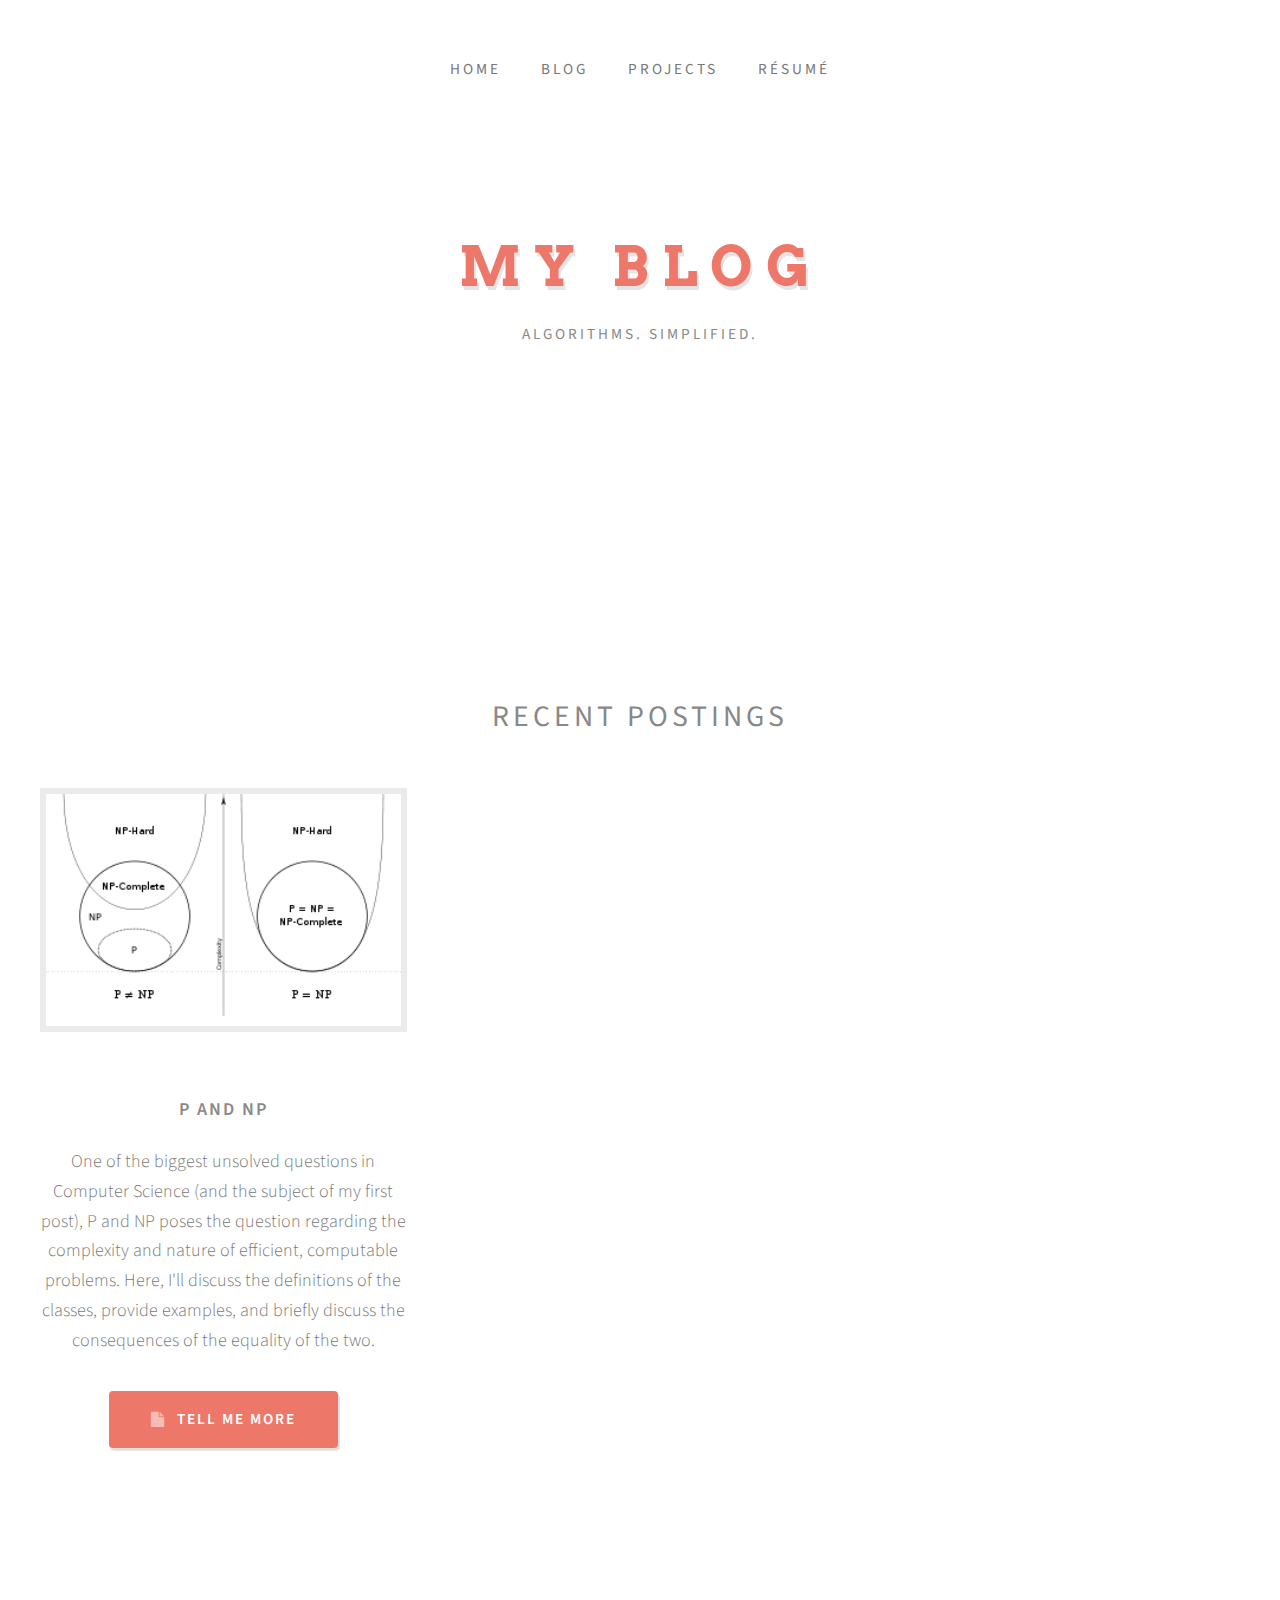
<file: blog.html>
<!DOCTYPE HTML>
<!--
	Strongly Typed by HTML5 UP
	html5up.net | @ajlkn
	Free for personal and commercial use under the CCA 3.0 license (html5up.net/license)
-->
<html>
	<head>
		<title>Blog</title>
		<meta charset="utf-8" />
		<meta name="viewport" content="width=device-width, initial-scale=1" />
		<!--[if lte IE 8]><script src="assets/js/ie/html5shiv.js"></script><![endif]-->
		<link rel="stylesheet" href="assets/css/main.css" />
		<!--[if lte IE 8]><link rel="stylesheet" href="assets/css/ie8.css" /><![endif]-->
	</head>
	<body class="no-sidebar">
		<div id="page-wrapper">

			<!-- Header -->
				<div id="header-wrapper">
					<div id="header" class="container">

						<!-- Logo -->
							<h1 id="logo"><a href="blog.html">My Blog</a></h1>
							<p>Algorithms. Simplified.</p>

						<!-- Nav -->
            <nav id="nav">
              <ul>
                <li><a href="index.html"><span>Home</span></a></li>
                <li>
                  <a href="blog.html"><span>Blog</span></a>
									<ul>
										<li><a href="Complexity/complexity.html">Complexity</a></li>
									</ul>
                </li>
                <li><a href="projects.html"><span>Projects</span></a></li>
                <li><a href="resume.html"><span>Résumé</span></a></li>
              </ul>
            </nav>

					</div>
				</div>

			<!-- Main -->
				<div id="main-wrapper">
					<div id="main" class="container">
						<div id="content">

							<!-- Post -->
								<article class="box post">
									<header>
										<div id="features-wrapper">
											<section id="features" class="container">
												<header>
													<h2> Recent Postings </h2>
												</header>
												<div class="row">
													<div class="4u 12u(mobile)">
															<section>
																<a href="#" class="image featured"><img src="images/P=NP.png"/></a>
																<header>
																	<h3> P and NP </h3>
																</header>
																<p> One of the biggest unsolved questions in Computer Science (and the subject of my first post), P and NP poses the question regarding the complexity and nature of efficient, computable problems. Here, I'll discuss the definitions of the classes, provide examples, and briefly discuss the consequences of the equality of the two. </p>
																<ul class="actions">
																	<li><a href="Complexity/PNP.html" class="button icon fa-file">Tell Me More</a></li>
																</ul>
															</section>
													</div>
											</section>
										</div>
									</header>
				</div>
      </div>
		</div>

		<!-- Scripts -->
			<script src="assets/js/jquery.min.js"></script>
			<script src="assets/js/jquery.dropotron.min.js"></script>
			<script src="assets/js/skel.min.js"></script>
			<script src="assets/js/skel-viewport.min.js"></script>
			<script src="assets/js/util.js"></script>
			<!--[if lte IE 8]><script src="assets/js/ie/respond.min.js"></script><![endif]-->
			<script src="assets/js/main.js"></script>

	</body>
</html>
</file>
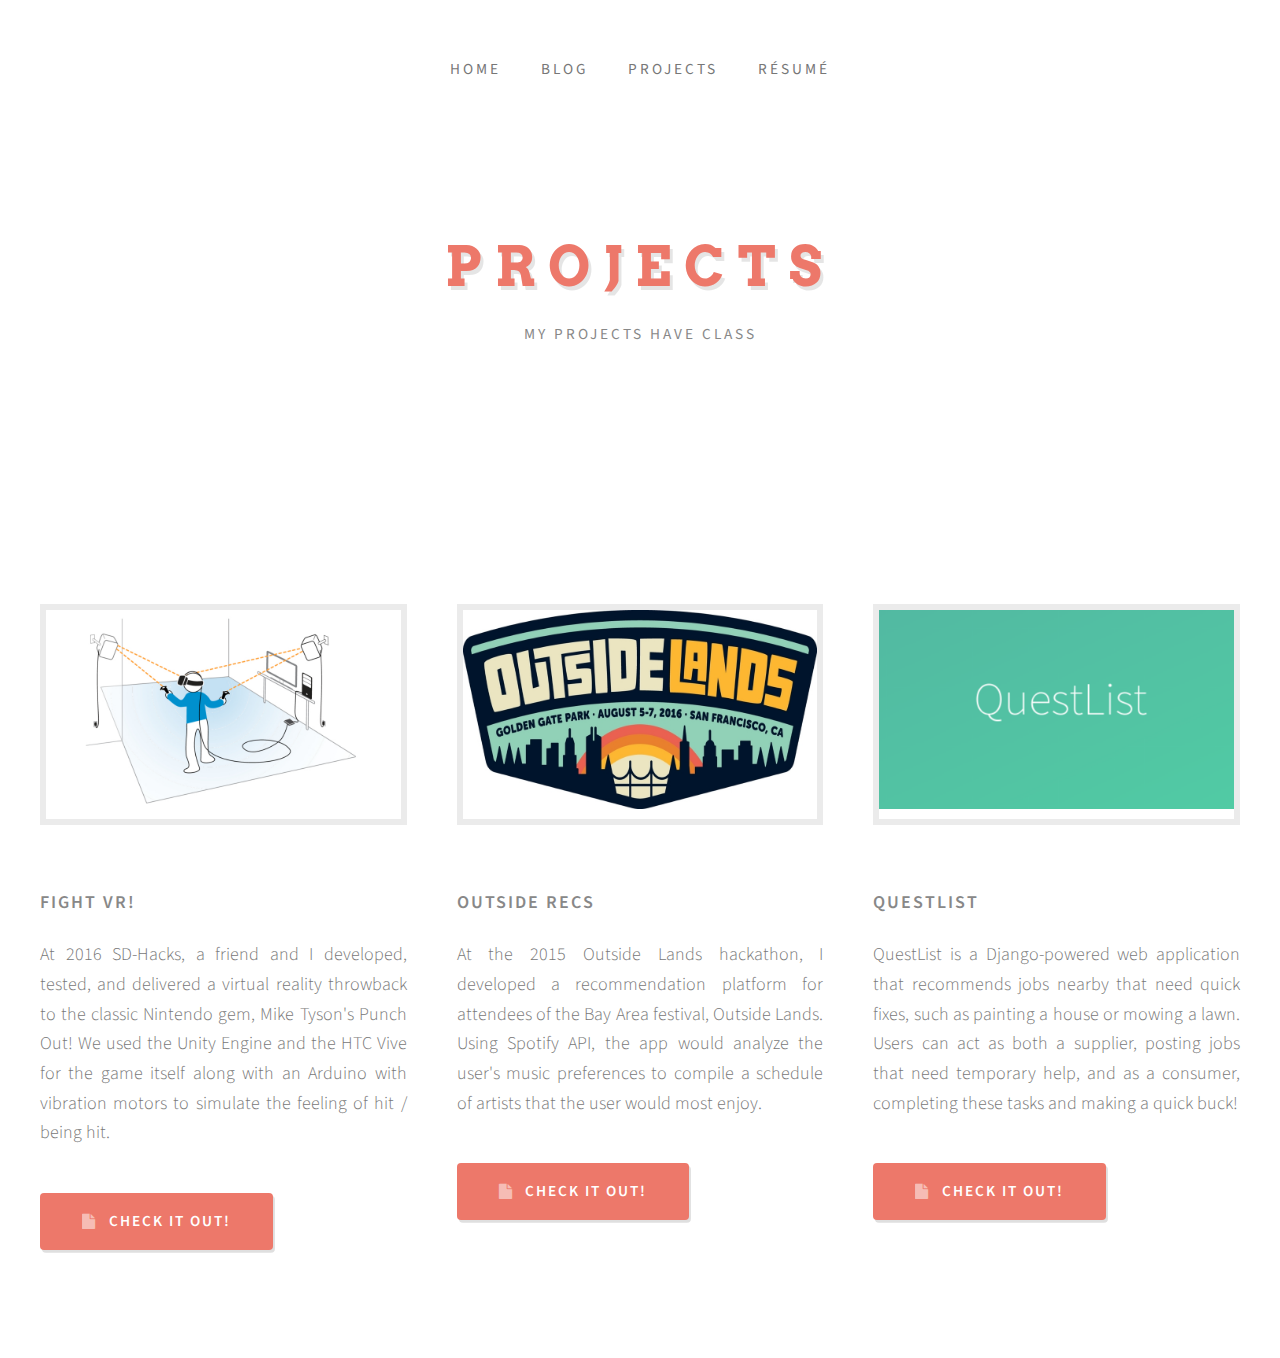
<file: projects.html>
<!DOCTYPE HTML>
<!--
	Strongly Typed by HTML5 UP
	html5up.net | @ajlkn
	Free for personal and commercial use under the CCA 3.0 license (html5up.net/license)
-->
<html>
	<head>
		<title>Projects</title>
		<meta charset="utf-8" />
		<meta name="viewport" content="width=device-width, initial-scale=1" />
		<!--[if lte IE 8]><script src="assets/js/ie/html5shiv.js"></script><![endif]-->
		<link rel="stylesheet" href="assets/css/main.css" />
		<!--[if lte IE 8]><link rel="stylesheet" href="assets/css/ie8.css" /><![endif]-->
	</head>
	<body class="no-sidebar">
		<div id="page-wrapper">

			<!-- Header -->
				<div id="header-wrapper">
					<div id="header" class="container">

						<!-- Logo -->
							<h1 id="logo"><a href="projects.html">Projects</a></h1>
							<p>My projects have class</p>

						<!-- Nav -->
            <nav id="nav">
              <ul>
                <li><a href="index.html"><span>Home</span></a></li>
                <li>
                  <a href="blog.html"><span>Blog</span></a>
									<ul>
										<li><a href="Complexity/complexity.html">Complexity</a></li>
									</ul>
                </li>
                <li><a href="projects.html"><span>Projects</span></a></li>
                <li><a href="resume.html"><span>Résumé</span></a></li>
              </ul>
            </nav>

					</div>
				</div>

			<!-- Main -->
				<div id="main-wrapper">
					<div id="main" class="container">
						<div id="content">

							<!-- Post -->
								<article class="box post">
									<header>
										<div class="row">
											<div class="4u 12u(mobile)">
													<section>
														<a href="https://devpost.com/software/vr-fight" class="image featured"><img src="images/htc-vive.jpg"/></a>
														<header>
															<h3> Fight VR! </h3>
														</header>
														<p> At 2016 SD-Hacks, a friend and I developed, tested, and delivered a virtual reality throwback to the classic Nintendo gem, Mike Tyson's Punch Out!
															We used the Unity Engine and the HTC Vive for the game itself along with an Arduino with vibration motors to simulate the feeling of hit / being hit. </p>
														<ul class="actions">
															<li><a href="https://devpost.com/software/vr-fight" class="button icon fa-file">Check it out!</a></li>
														</ul>
													</section>
											</div>

											<div class="4u 12u(mobile)">
													<section>
														<a href="https://github.com/HaarisKhan/outside-recs" class="image featured"><img src="images/outside-lands.jpg"/></a>
														<header>
															<h3> Outside Recs </h3>
														</header>
														<p> At the 2015 Outside Lands hackathon, I developed a recommendation platform for attendees of the Bay Area festival, Outside Lands.
																Using Spotify API, the app would analyze the user's music preferences to compile a schedule of artists that the user would most enjoy. </p>
														<ul class="actions">
															<li><a href="https://github.com/HaarisKhan/outside-recs" class="button icon fa-file">Check it out!</a></li>
														</ul>
													</section>
											</div>

											<div class="4u 12u(mobile)">
													<section>
														<a href="https://github.com/HaarisKhan/QuestList" class="image featured"><img src="images/QuestList.png"/></a>
														<header>
															<h3> QuestList </h3>
														</header>
														<p> QuestList is a Django-powered web application that recommends jobs nearby that need quick fixes, such as painting a house or mowing a lawn.
															Users can act as both a supplier, posting jobs that need temporary help, and as a consumer, completing these tasks and making a quick buck!
														</p>
														<ul class="actions">
															<li><a href="https://github.com/HaarisKhan/QuestList" class="button icon fa-file">Check it out!</a></li>
														</ul>
													</section>
											</div>

									</section>
								</div>
							</header>
				</div>
      </div>
		</div>

		<!-- Scripts -->
			<script src="assets/js/jquery.min.js"></script>
			<script src="assets/js/jquery.dropotron.min.js"></script>
			<script src="assets/js/skel.min.js"></script>
			<script src="assets/js/skel-viewport.min.js"></script>
			<script src="assets/js/util.js"></script>
			<!--[if lte IE 8]><script src="assets/js/ie/respond.min.js"></script><![endif]-->
			<script src="assets/js/main.js"></script>

	</body>
</html>
</file>
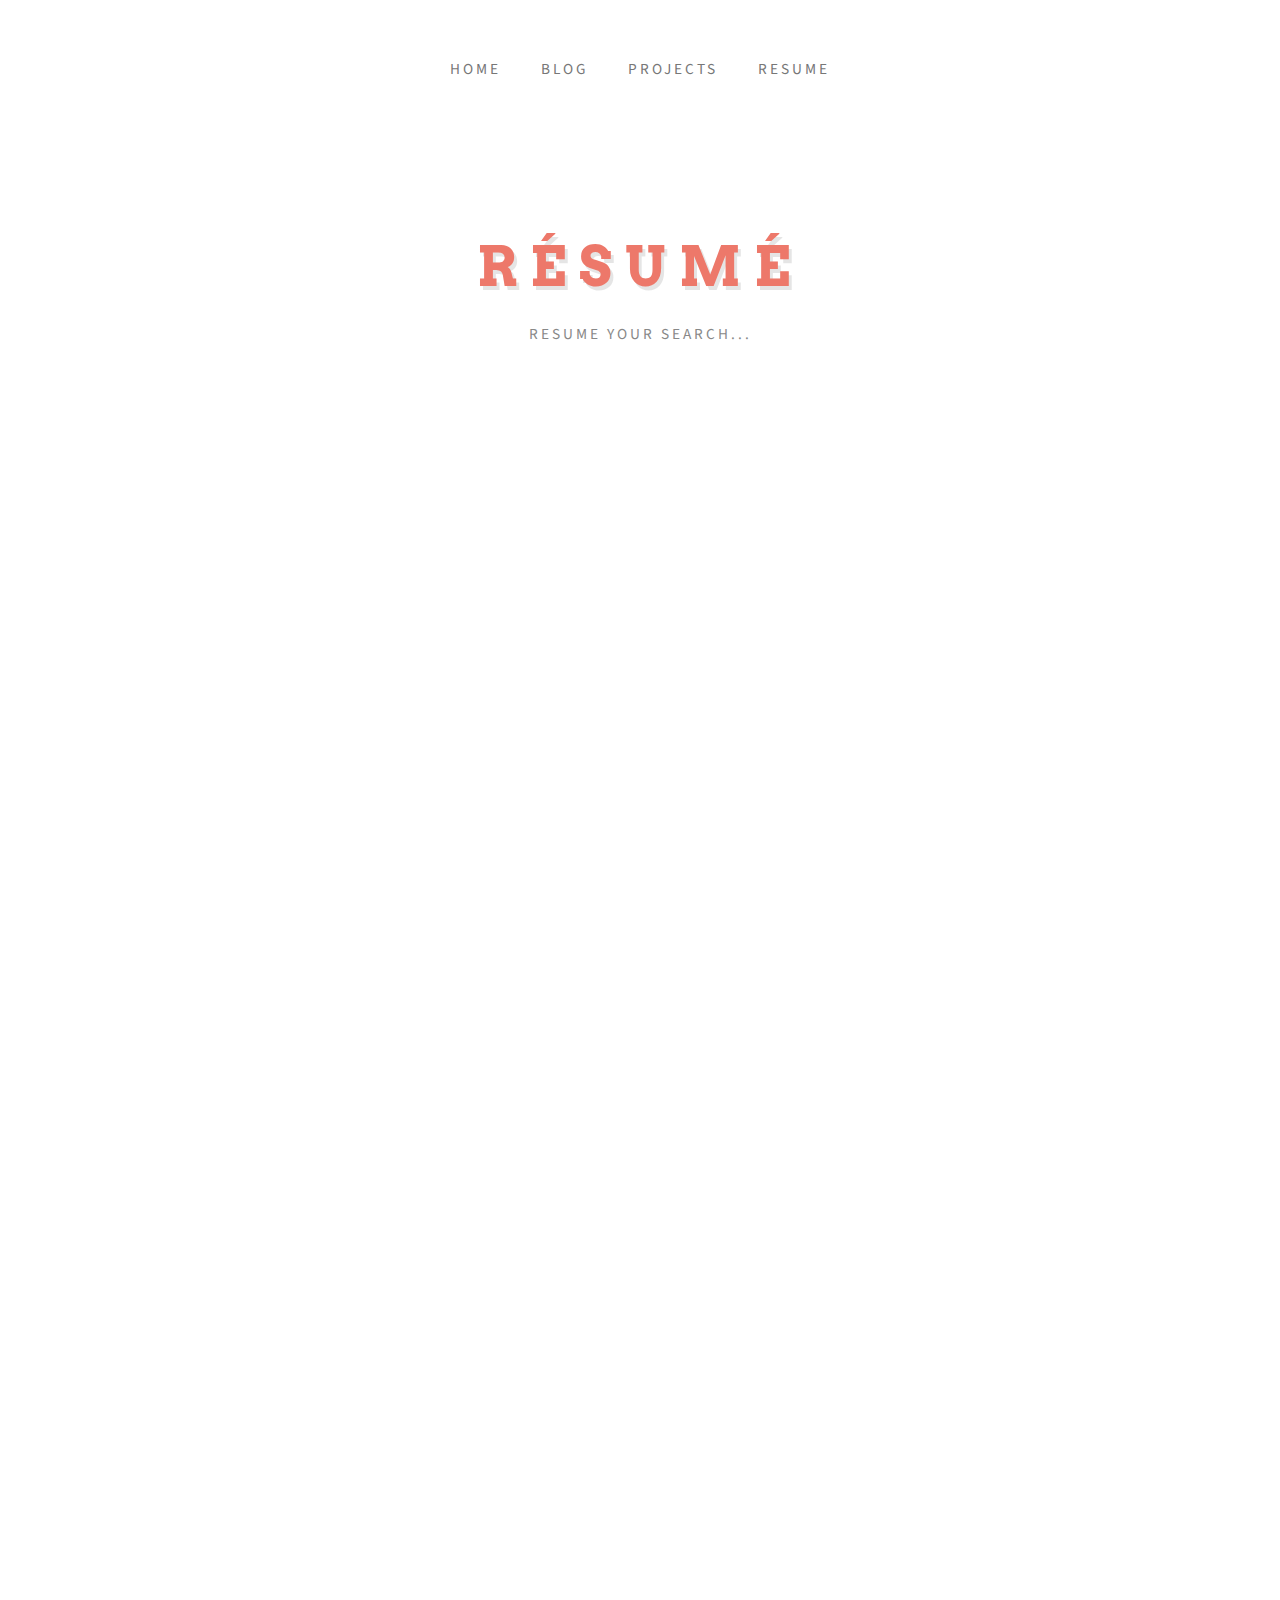
<file: resume.html>
<!DOCTYPE HTML>
<!--
	Strongly Typed by HTML5 UP
	html5up.net | @ajlkn
	Free for personal and commercial use under the CCA 3.0 license (html5up.net/license)
-->
<html>
	<head>
		<title>Résumé</title>
		<meta charset="utf-8" />
		<meta name="viewport" content="width=device-width, initial-scale=1" />
		<!--[if lte IE 8]><script src="assets/js/ie/html5shiv.js"></script><![endif]-->
		<link rel="stylesheet" href="assets/css/main.css" />
		<!--[if lte IE 8]><link rel="stylesheet" href="assets/css/ie8.css" /><![endif]-->
	</head>
	<body class="no-sidebar">
		<div id="page-wrapper">

			<!-- Header -->
				<div id="header-wrapper">
					<div id="header" class="container">

						<!-- Logo -->
							<h1 id="logo"><a href="resume.html">Résumé</a></h1>
							<p>Resume your search...</p>

						<!-- Nav -->
            <nav id="nav">
              <ul>
                <li><a href="index.html"><span>Home</span></a></li>
                <li>
                  <a href="blog.html"><span>Blog</span></a>
									<ul>
										<li><a href="Complexity/complexity.html">Complexity</a></li>
									</ul>
                </li>
                <li><a href="projects.html"><span>Projects</span></a></li>
                <li><a href="resume.html"><span>Resume</span></a></li>
              </ul>
            </nav>

					</div>
				</div>

			<!-- Main -->
				<div id="main-wrapper">
					<div id="main" class="container">
						<div id="content">


							<center> <iframe src="images/HaarisKhanResume.pdf" style="width:900px; height:1200px;" frameborder="1"> </iframe> </center>
				</div>
      </div>
		</div>

		<!-- Scripts -->
			<script src="assets/js/jquery.min.js"></script>
			<script src="assets/js/jquery.dropotron.min.js"></script>
			<script src="assets/js/skel.min.js"></script>
			<script src="assets/js/skel-viewport.min.js"></script>
			<script src="assets/js/util.js"></script>
			<!--[if lte IE 8]><script src="assets/js/ie/respond.min.js"></script><![endif]-->
			<script src="assets/js/main.js"></script>

	</body>
</html>
</file>
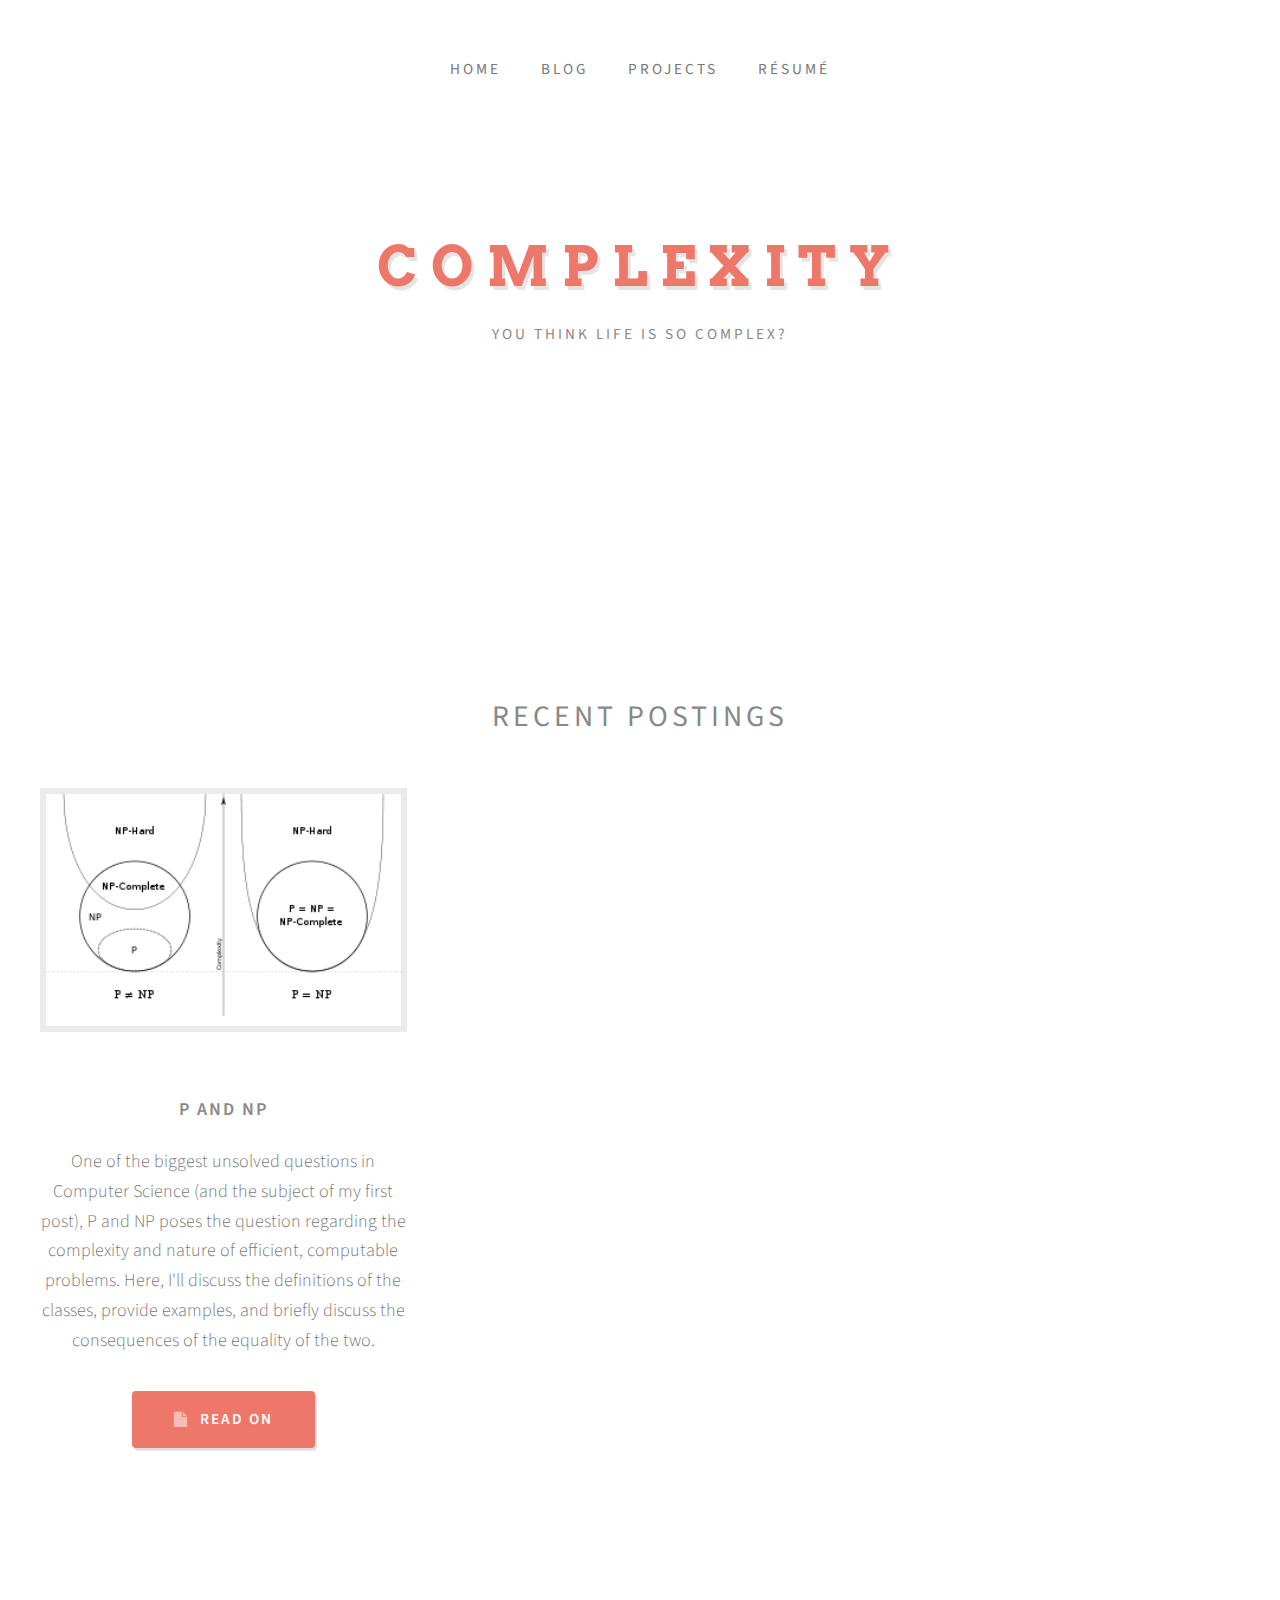
<file: Complexity/complexity.html>
<!DOCTYPE HTML>
<!--
	Strongly Typed by HTML5 UP
	html5up.net | @ajlkn
	Free for personal and commercial use under the CCA 3.0 license (html5up.net/license)
-->
<html>
	<head>
		<title>Haaris Khan</title>
		<meta charset="utf-8" />
		<meta name="viewport" content="width=device-width, initial-scale=1" />
		<!--[if lte IE 8]><script src="assets/js/ie/html5shiv.js"></script><![endif]-->
		<link rel="stylesheet" href="../assets/css/main.css" />
		<!--[if lte IE 8]><link rel="stylesheet" href="assets/css/ie8.css" /><![endif]-->
	</head>
  <body class="no-sidebar">
		<div id="page-wrapper">

			<!-- Header -->
				<div id="header-wrapper">
					<div id="header" class="container">

						<!-- Logo -->
							<h1 id="logo"><a href="blog.html"> Complexity </a></h1>
							<p> You think life is so complex? </p>

						<!-- Nav -->
            <nav id="nav">
              <ul>
                <li><a href="../index.html"><span>Home</span></a></li>
                <li>
                  <a href="../blog.html"><span>Blog</span></a>
                  <ul>
                    <li><a href="#">Complexity</a></li>
                  </ul>
                </li>
                <li><a href="../projects.html"><span>Projects</span></a></li>
                <li><a href="../resume.html"><span>Résumé</span></a></li>
              </ul>
            </nav>

					</div>
				</div>

			<!-- Main -->
				<div id="main-wrapper">
					<div id="main" class="container">
						<div id="content">

							<!-- Post -->
								<article class="box post">
									<header>
										<div id="features-wrapper">
											<section id="features" class="container">
												<header>
													<h2> Recent Postings </h2>
												</header>
												<div class="row">
													<div class="4u 12u(mobile)">
															<section>
																<a href="#" class="image featured"><img src="../images/P=NP.png"/></a>
																<header>
																	<h3> P and NP </h3>
																</header>
																<p> One of the biggest unsolved questions in Computer Science (and the subject of my first post), P and NP poses the question regarding the complexity and nature of efficient, computable problems. Here, I'll discuss the definitions of the classes, provide examples, and briefly discuss the consequences of the equality of the two. </p>
                                <ul class="actions">
                    							<li><a href="PNP.html" class="button icon fa-file">Read on</a></li>
                    						</ul>

                              </section>
													</div>
											</section>
										</div>
									</header>
				</div>
      </div>
		</div>

			<!-- Footer -->

		<!-- Scripts -->
			<script src="../assets/js/jquery.min.js"></script>
			<script src="../assets/js/jquery.dropotron.min.js"></script>
			<script src="../assets/js/skel.min.js"></script>
			<script src="../assets/js/skel-viewport.min.js"></script>
			<script src="../assets/js/util.js"></script>
			<!--[if lte IE 8]><script src="assets/js/ie/respond.min.js"></script><![endif]-->
			<script src="../assets/js/main.js"></script>

	</body>
</html>
</file>
<file: assets/css/ie8.css>
/*
	Strongly Typed by HTML5 UP
	html5up.net | @ajlkn
	Free for personal and commercial use under the CCA 3.0 license (html5up.net/license)
*/

/* Basic */

	form input[type="text"],
	form input[type="email"],
	form input[type="password"],
	form select,
	form textarea {
		position: relative;
		-ms-behavior: url("assets/js/ie/PIE.htc");
	}

	input[type="button"],
	input[type="submit"],
	input[type="reset"],
	button,
	.button {
		position: relative;
		-ms-behavior: url("assets/js/ie/PIE.htc");
	}

	.button, .box.excerpt .date {
		position: relative;
		-ms-behavior: url("assets/js/ie/PIE.htc");
	}

/* Sections/Article */

	section > .last-child, section.last-child, article > .last-child, article.last-child {
		margin-bottom: 0;
	}

/* Wrappers */

	#banner-wrapper .inner {
		-ms-behavior: url("assets/js/ie/backgroundsize.min.htc");
	}
</file>
<file: assets/css/main.css>
@import url("font-awesome.min.css");
@import url("https://fonts.googleapis.com/css?family=Source+Sans+Pro:300,400,600|Arvo:700");

/*
	Strongly Typed by HTML5 UP
	html5up.net | @ajlkn
	Free for personal and commercial use under the CCA 3.0 license (html5up.net/license)
*/

/* Reset */

	html, body, div, span, applet, object, iframe, h1, h2, h3, h4, h5, h6, p, blockquote, pre, a, abbr, acronym, address, big, cite, code, del, dfn, em, img, ins, kbd, q, s, samp, small, strike, strong, sub, sup, tt, var, b, u, i, center, dl, dt, dd, ol, ul, li, fieldset, form, label, legend, table, caption, tbody, tfoot, thead, tr, th, td, article, aside, canvas, details, embed, figure, figcaption, footer, header, hgroup, menu, nav, output, ruby, section, summary, time, mark, audio, video {
		margin: 0;
		padding: 0;
		border: 0;
		font-size: 100%;
		font: inherit;
		vertical-align: baseline;
	}

	article, aside, details, figcaption, figure, footer, header, hgroup, menu, nav, section {
		display: inline-block;
	}

	body {
		line-height: 1;
	}

	ol, ul {
		list-style: none;
	}

	blockquote, q {
		quotes: none;
	}

	blockquote:before, blockquote:after, q:before, q:after {
		content: '';
		content: none;
	}

	table {
		border-collapse: collapse;
		border-spacing: 0;
	}

	body {
		-webkit-text-size-adjust: none;
	}

/* Box Model */

	*, *:before, *:after {
		-moz-box-sizing: border-box;
		-webkit-box-sizing: border-box;
		box-sizing: border-box;
	}

/* Containers */

	.container {
		margin-left: auto;
		margin-right: auto;
	}

	.container.\31 25\25 {
		width: 100%;
		max-width: 1200px;
		min-width: 960px;
	}

	.container.\37 5\25 {
		width: 720px;
	}

	.container.\35 0\25 {
		width: 480px;
	}

	.container.\32 5\25 {
		width: 240px;
	}

	.container {
		width: 960px;
	}

	@media screen and (min-width: 737px) {

		.container.\31 25\25 {
			width: 100%;
			max-width: 1500px;
			min-width: 1200px;
		}

		.container.\37 5\25 {
			width: 900px;
		}

		.container.\35 0\25 {
			width: 600px;
		}

		.container.\32 5\25 {
			width: 300px;
		}

		.container {
			width: 1200px;
		}

	}

	@media screen and (min-width: 737px) and (max-width: 1200px) {

		.container.\31 25\25 {
			width: 100%;
			max-width: 1200px;
			min-width: 960px;
		}

		.container.\37 5\25 {
			width: 720px;
		}

		.container.\35 0\25 {
			width: 480px;
		}

		.container.\32 5\25 {
			width: 240px;
		}

		.container {
			width: 960px;
		}

	}

	@media screen and (max-width: 736px) {

		.container.\31 25\25 {
			width: 100%;
			max-width: 125%;
			min-width: 100%;
		}

		.container.\37 5\25 {
			width: 75%;
		}

		.container.\35 0\25 {
			width: 50%;
		}

		.container.\32 5\25 {
			width: 25%;
		}

		.container {
			width: 100% !important;
		}

	}

/* Grid */

	.row {
		border-bottom: solid 1px transparent;
		-moz-box-sizing: border-box;
		-webkit-box-sizing: border-box;
		box-sizing: border-box;
	}

	.row > * {
		float: left;
		-moz-box-sizing: border-box;
		-webkit-box-sizing: border-box;
		box-sizing: border-box;
	}

	.row:after, .row:before {
		content: '';
		display: inline-block;
		clear: both;
		height: 0;
	}

	.row.uniform > * > :first-child {
		margin-top: 0;
	}

	.row.uniform > * > :last-child {
		margin-bottom: 0;
	}

	.row.\30 \25 > * {
		padding: 0 0 0 0px;
	}

	.row.\30 \25 {
		margin: 0 0 -1px 0px;
	}

	.row.uniform.\30 \25 > * {
		padding: 0px 0 0 0px;
	}

	.row.uniform.\30 \25 {
		margin: 0px 0 -1px 0px;
	}

	.row > * {
		padding: 0 0 0 40px;
	}

	.row {
		margin: 0 0 -1px -40px;
	}

	.row.uniform > * {
		padding: 40px 0 0 40px;
	}

	.row.uniform {
		margin: -40px 0 -1px -40px;
	}

	.row.\32 00\25 > * {
		padding: 0 0 0 80px;
	}

	.row.\32 00\25 {
		margin: 0 0 -1px -80px;
	}

	.row.uniform.\32 00\25 > * {
		padding: 80px 0 0 80px;
	}

	.row.uniform.\32 00\25 {
		margin: -80px 0 -1px -80px;
	}

	.row.\31 50\25 > * {
		padding: 0 0 0 60px;
	}

	.row.\31 50\25 {
		margin: 0 0 -1px -60px;
	}

	.row.uniform.\31 50\25 > * {
		padding: 60px 0 0 60px;
	}

	.row.uniform.\31 50\25 {
		margin: -60px 0 -1px -60px;
	}

	.row.\35 0\25 > * {
		padding: 0 0 0 20px;
	}

	.row.\35 0\25 {
		margin: 0 0 -1px -20px;
	}

	.row.uniform.\35 0\25 > * {
		padding: 20px 0 0 20px;
	}

	.row.uniform.\35 0\25 {
		margin: -20px 0 -1px -20px;
	}

	.row.\32 5\25 > * {
		padding: 0 0 0 10px;
	}

	.row.\32 5\25 {
		margin: 0 0 -1px -10px;
	}

	.row.uniform.\32 5\25 > * {
		padding: 10px 0 0 10px;
	}

	.row.uniform.\32 5\25 {
		margin: -10px 0 -1px -10px;
	}

	.\31 2u, .\31 2u\24 {
		width: 100%;
		clear: none;
		margin-left: 0;
	}

	.\31 1u, .\31 1u\24 {
		width: 91.6666666667%;
		clear: none;
		margin-left: 0;
	}

	.\31 0u, .\31 0u\24 {
		width: 83.3333333333%;
		clear: none;
		margin-left: 0;
	}

	.\39 u, .\39 u\24 {
		width: 75%;
		clear: none;
		margin-left: 0;
	}

	.\38 u, .\38 u\24 {
		width: 66.6666666667%;
		clear: none;
		margin-left: 0;
	}

	.\37 u, .\37 u\24 {
		width: 58.3333333333%;
		clear: none;
		margin-left: 0;
	}

	.\36 u, .\36 u\24 {
		width: 50%;
		clear: none;
		margin-left: 0;
	}

	.\35 u, .\35 u\24 {
		width: 41.6666666667%;
		clear: none;
		margin-left: 0;
	}

	.\34 u, .\34 u\24 {
		width: 33.3333333333%;
		clear: none;
		margin-left: 0;
	}

	.\33 u, .\33 u\24 {
		width: 25%;
		clear: none;
		margin-left: 0;
	}

	.\32 u, .\32 u\24 {
		width: 16.6666666667%;
		clear: none;
		margin-left: 0;
	}

	.\31 u, .\31 u\24 {
		width: 8.3333333333%;
		clear: none;
		margin-left: 0;
	}

	.\31 2u\24 + *,
	.\31 1u\24 + *,
	.\31 0u\24 + *,
	.\39 u\24 + *,
	.\38 u\24 + *,
	.\37 u\24 + *,
	.\36 u\24 + *,
	.\35 u\24 + *,
	.\34 u\24 + *,
	.\33 u\24 + *,
	.\32 u\24 + *,
	.\31 u\24 + * {
		clear: left;
	}

	.\-11u {
		margin-left: 91.66667%;
	}

	.\-10u {
		margin-left: 83.33333%;
	}

	.\-9u {
		margin-left: 75%;
	}

	.\-8u {
		margin-left: 66.66667%;
	}

	.\-7u {
		margin-left: 58.33333%;
	}

	.\-6u {
		margin-left: 50%;
	}

	.\-5u {
		margin-left: 41.66667%;
	}

	.\-4u {
		margin-left: 33.33333%;
	}

	.\-3u {
		margin-left: 25%;
	}

	.\-2u {
		margin-left: 16.66667%;
	}

	.\-1u {
		margin-left: 8.33333%;
	}

	@media screen and (min-width: 737px) {

		.row > * {
			padding: 50px 0 0 50px;
		}

		.row {
			margin: -50px 0 -1px -50px;
		}

		.row.uniform > * {
			padding: 50px 0 0 50px;
		}

		.row.uniform {
			margin: -50px 0 -1px -50px;
		}

		.row.\32 00\25 > * {
			padding: 100px 0 0 100px;
		}

		.row.\32 00\25 {
			margin: -100px 0 -1px -100px;
		}

		.row.uniform.\32 00\25 > * {
			padding: 100px 0 0 100px;
		}

		.row.uniform.\32 00\25 {
			margin: -100px 0 -1px -100px;
		}

		.row.\31 50\25 > * {
			padding: 75px 0 0 75px;
		}

		.row.\31 50\25 {
			margin: -75px 0 -1px -75px;
		}

		.row.uniform.\31 50\25 > * {
			padding: 75px 0 0 75px;
		}

		.row.uniform.\31 50\25 {
			margin: -75px 0 -1px -75px;
		}

		.row.\35 0\25 > * {
			padding: 25px 0 0 25px;
		}

		.row.\35 0\25 {
			margin: -25px 0 -1px -25px;
		}

		.row.uniform.\35 0\25 > * {
			padding: 25px 0 0 25px;
		}

		.row.uniform.\35 0\25 {
			margin: -25px 0 -1px -25px;
		}

		.row.\32 5\25 > * {
			padding: 12.5px 0 0 12.5px;
		}

		.row.\32 5\25 {
			margin: -12.5px 0 -1px -12.5px;
		}

		.row.uniform.\32 5\25 > * {
			padding: 12.5px 0 0 12.5px;
		}

		.row.uniform.\32 5\25 {
			margin: -12.5px 0 -1px -12.5px;
		}

		.\31 2u\28desktop\29, .\31 2u\24\28desktop\29 {
			width: 100%;
			clear: none;
			margin-left: 0;
		}

		.\31 1u\28desktop\29, .\31 1u\24\28desktop\29 {
			width: 91.6666666667%;
			clear: none;
			margin-left: 0;
		}

		.\31 0u\28desktop\29, .\31 0u\24\28desktop\29 {
			width: 83.3333333333%;
			clear: none;
			margin-left: 0;
		}

		.\39 u\28desktop\29, .\39 u\24\28desktop\29 {
			width: 75%;
			clear: none;
			margin-left: 0;
		}

		.\38 u\28desktop\29, .\38 u\24\28desktop\29 {
			width: 66.6666666667%;
			clear: none;
			margin-left: 0;
		}

		.\37 u\28desktop\29, .\37 u\24\28desktop\29 {
			width: 58.3333333333%;
			clear: none;
			margin-left: 0;
		}

		.\36 u\28desktop\29, .\36 u\24\28desktop\29 {
			width: 50%;
			clear: none;
			margin-left: 0;
		}

		.\35 u\28desktop\29, .\35 u\24\28desktop\29 {
			width: 41.6666666667%;
			clear: none;
			margin-left: 0;
		}

		.\34 u\28desktop\29, .\34 u\24\28desktop\29 {
			width: 33.3333333333%;
			clear: none;
			margin-left: 0;
		}

		.\33 u\28desktop\29, .\33 u\24\28desktop\29 {
			width: 25%;
			clear: none;
			margin-left: 0;
		}

		.\32 u\28desktop\29, .\32 u\24\28desktop\29 {
			width: 16.6666666667%;
			clear: none;
			margin-left: 0;
		}

		.\31 u\28desktop\29, .\31 u\24\28desktop\29 {
			width: 8.3333333333%;
			clear: none;
			margin-left: 0;
		}

		.\31 2u\24\28desktop\29 + *,
		.\31 1u\24\28desktop\29 + *,
		.\31 0u\24\28desktop\29 + *,
		.\39 u\24\28desktop\29 + *,
		.\38 u\24\28desktop\29 + *,
		.\37 u\24\28desktop\29 + *,
		.\36 u\24\28desktop\29 + *,
		.\35 u\24\28desktop\29 + *,
		.\34 u\24\28desktop\29 + *,
		.\33 u\24\28desktop\29 + *,
		.\32 u\24\28desktop\29 + *,
		.\31 u\24\28desktop\29 + * {
			clear: left;
		}

		.\-11u\28desktop\29 {
			margin-left: 91.66667%;
		}

		.\-10u\28desktop\29 {
			margin-left: 83.33333%;
		}

		.\-9u\28desktop\29 {
			margin-left: 75%;
		}

		.\-8u\28desktop\29 {
			margin-left: 66.66667%;
		}

		.\-7u\28desktop\29 {
			margin-left: 58.33333%;
		}

		.\-6u\28desktop\29 {
			margin-left: 50%;
		}

		.\-5u\28desktop\29 {
			margin-left: 41.66667%;
		}

		.\-4u\28desktop\29 {
			margin-left: 33.33333%;
		}

		.\-3u\28desktop\29 {
			margin-left: 25%;
		}

		.\-2u\28desktop\29 {
			margin-left: 16.66667%;
		}

		.\-1u\28desktop\29 {
			margin-left: 8.33333%;
		}

	}

	@media screen and (min-width: 737px) and (max-width: 1200px) {

		.row > * {
			padding: 30px 0 0 30px;
		}

		.row {
			margin: -30px 0 -1px -30px;
		}

		.row.uniform > * {
			padding: 30px 0 0 30px;
		}

		.row.uniform {
			margin: -30px 0 -1px -30px;
		}

		.row.\32 00\25 > * {
			padding: 60px 0 0 60px;
		}

		.row.\32 00\25 {
			margin: -60px 0 -1px -60px;
		}

		.row.uniform.\32 00\25 > * {
			padding: 60px 0 0 60px;
		}

		.row.uniform.\32 00\25 {
			margin: -60px 0 -1px -60px;
		}

		.row.\31 50\25 > * {
			padding: 45px 0 0 45px;
		}

		.row.\31 50\25 {
			margin: -45px 0 -1px -45px;
		}

		.row.uniform.\31 50\25 > * {
			padding: 45px 0 0 45px;
		}

		.row.uniform.\31 50\25 {
			margin: -45px 0 -1px -45px;
		}

		.row.\35 0\25 > * {
			padding: 15px 0 0 15px;
		}

		.row.\35 0\25 {
			margin: -15px 0 -1px -15px;
		}

		.row.uniform.\35 0\25 > * {
			padding: 15px 0 0 15px;
		}

		.row.uniform.\35 0\25 {
			margin: -15px 0 -1px -15px;
		}

		.row.\32 5\25 > * {
			padding: 7.5px 0 0 7.5px;
		}

		.row.\32 5\25 {
			margin: -7.5px 0 -1px -7.5px;
		}

		.row.uniform.\32 5\25 > * {
			padding: 7.5px 0 0 7.5px;
		}

		.row.uniform.\32 5\25 {
			margin: -7.5px 0 -1px -7.5px;
		}

		.\31 2u\28tablet\29, .\31 2u\24\28tablet\29 {
			width: 100%;
			clear: none;
			margin-left: 0;
		}

		.\31 1u\28tablet\29, .\31 1u\24\28tablet\29 {
			width: 91.6666666667%;
			clear: none;
			margin-left: 0;
		}

		.\31 0u\28tablet\29, .\31 0u\24\28tablet\29 {
			width: 83.3333333333%;
			clear: none;
			margin-left: 0;
		}

		.\39 u\28tablet\29, .\39 u\24\28tablet\29 {
			width: 75%;
			clear: none;
			margin-left: 0;
		}

		.\38 u\28tablet\29, .\38 u\24\28tablet\29 {
			width: 66.6666666667%;
			clear: none;
			margin-left: 0;
		}

		.\37 u\28tablet\29, .\37 u\24\28tablet\29 {
			width: 58.3333333333%;
			clear: none;
			margin-left: 0;
		}

		.\36 u\28tablet\29, .\36 u\24\28tablet\29 {
			width: 50%;
			clear: none;
			margin-left: 0;
		}

		.\35 u\28tablet\29, .\35 u\24\28tablet\29 {
			width: 41.6666666667%;
			clear: none;
			margin-left: 0;
		}

		.\34 u\28tablet\29, .\34 u\24\28tablet\29 {
			width: 33.3333333333%;
			clear: none;
			margin-left: 0;
		}

		.\33 u\28tablet\29, .\33 u\24\28tablet\29 {
			width: 25%;
			clear: none;
			margin-left: 0;
		}

		.\32 u\28tablet\29, .\32 u\24\28tablet\29 {
			width: 16.6666666667%;
			clear: none;
			margin-left: 0;
		}

		.\31 u\28tablet\29, .\31 u\24\28tablet\29 {
			width: 8.3333333333%;
			clear: none;
			margin-left: 0;
		}

		.\31 2u\24\28tablet\29 + *,
		.\31 1u\24\28tablet\29 + *,
		.\31 0u\24\28tablet\29 + *,
		.\39 u\24\28tablet\29 + *,
		.\38 u\24\28tablet\29 + *,
		.\37 u\24\28tablet\29 + *,
		.\36 u\24\28tablet\29 + *,
		.\35 u\24\28tablet\29 + *,
		.\34 u\24\28tablet\29 + *,
		.\33 u\24\28tablet\29 + *,
		.\32 u\24\28tablet\29 + *,
		.\31 u\24\28tablet\29 + * {
			clear: left;
		}

		.\-11u\28tablet\29 {
			margin-left: 91.66667%;
		}

		.\-10u\28tablet\29 {
			margin-left: 83.33333%;
		}

		.\-9u\28tablet\29 {
			margin-left: 75%;
		}

		.\-8u\28tablet\29 {
			margin-left: 66.66667%;
		}

		.\-7u\28tablet\29 {
			margin-left: 58.33333%;
		}

		.\-6u\28tablet\29 {
			margin-left: 50%;
		}

		.\-5u\28tablet\29 {
			margin-left: 41.66667%;
		}

		.\-4u\28tablet\29 {
			margin-left: 33.33333%;
		}

		.\-3u\28tablet\29 {
			margin-left: 25%;
		}

		.\-2u\28tablet\29 {
			margin-left: 16.66667%;
		}

		.\-1u\28tablet\29 {
			margin-left: 8.33333%;
		}

	}

	@media screen and (max-width: 736px) {

		.row > * {
			padding: 20px 0 0 20px;
		}

		.row {
			margin: -20px 0 -1px -20px;
		}

		.row.uniform > * {
			padding: 20px 0 0 20px;
		}

		.row.uniform {
			margin: -20px 0 -1px -20px;
		}

		.row.\32 00\25 > * {
			padding: 40px 0 0 40px;
		}

		.row.\32 00\25 {
			margin: -40px 0 -1px -40px;
		}

		.row.uniform.\32 00\25 > * {
			padding: 40px 0 0 40px;
		}

		.row.uniform.\32 00\25 {
			margin: -40px 0 -1px -40px;
		}

		.row.\31 50\25 > * {
			padding: 30px 0 0 30px;
		}

		.row.\31 50\25 {
			margin: -30px 0 -1px -30px;
		}

		.row.uniform.\31 50\25 > * {
			padding: 30px 0 0 30px;
		}

		.row.uniform.\31 50\25 {
			margin: -30px 0 -1px -30px;
		}

		.row.\35 0\25 > * {
			padding: 10px 0 0 10px;
		}

		.row.\35 0\25 {
			margin: -10px 0 -1px -10px;
		}

		.row.uniform.\35 0\25 > * {
			padding: 10px 0 0 10px;
		}

		.row.uniform.\35 0\25 {
			margin: -10px 0 -1px -10px;
		}

		.row.\32 5\25 > * {
			padding: 5px 0 0 5px;
		}

		.row.\32 5\25 {
			margin: -5px 0 -1px -5px;
		}

		.row.uniform.\32 5\25 > * {
			padding: 5px 0 0 5px;
		}

		.row.uniform.\32 5\25 {
			margin: -5px 0 -1px -5px;
		}

		.\31 2u\28mobile\29, .\31 2u\24\28mobile\29 {
			width: 100%;
			clear: none;
			margin-left: 0;
		}

		.\31 1u\28mobile\29, .\31 1u\24\28mobile\29 {
			width: 91.6666666667%;
			clear: none;
			margin-left: 0;
		}

		.\31 0u\28mobile\29, .\31 0u\24\28mobile\29 {
			width: 83.3333333333%;
			clear: none;
			margin-left: 0;
		}

		.\39 u\28mobile\29, .\39 u\24\28mobile\29 {
			width: 75%;
			clear: none;
			margin-left: 0;
		}

		.\38 u\28mobile\29, .\38 u\24\28mobile\29 {
			width: 66.6666666667%;
			clear: none;
			margin-left: 0;
		}

		.\37 u\28mobile\29, .\37 u\24\28mobile\29 {
			width: 58.3333333333%;
			clear: none;
			margin-left: 0;
		}

		.\36 u\28mobile\29, .\36 u\24\28mobile\29 {
			width: 50%;
			clear: none;
			margin-left: 0;
		}

		.\35 u\28mobile\29, .\35 u\24\28mobile\29 {
			width: 41.6666666667%;
			clear: none;
			margin-left: 0;
		}

		.\34 u\28mobile\29, .\34 u\24\28mobile\29 {
			width: 33.3333333333%;
			clear: none;
			margin-left: 0;
		}

		.\33 u\28mobile\29, .\33 u\24\28mobile\29 {
			width: 25%;
			clear: none;
			margin-left: 0;
		}

		.\32 u\28mobile\29, .\32 u\24\28mobile\29 {
			width: 16.6666666667%;
			clear: none;
			margin-left: 0;
		}

		.\31 u\28mobile\29, .\31 u\24\28mobile\29 {
			width: 8.3333333333%;
			clear: none;
			margin-left: 0;
		}

		.\31 2u\24\28mobile\29 + *,
		.\31 1u\24\28mobile\29 + *,
		.\31 0u\24\28mobile\29 + *,
		.\39 u\24\28mobile\29 + *,
		.\38 u\24\28mobile\29 + *,
		.\37 u\24\28mobile\29 + *,
		.\36 u\24\28mobile\29 + *,
		.\35 u\24\28mobile\29 + *,
		.\34 u\24\28mobile\29 + *,
		.\33 u\24\28mobile\29 + *,
		.\32 u\24\28mobile\29 + *,
		.\31 u\24\28mobile\29 + * {
			clear: left;
		}

		.\-11u\28mobile\29 {
			margin-left: 91.66667%;
		}

		.\-10u\28mobile\29 {
			margin-left: 83.33333%;
		}

		.\-9u\28mobile\29 {
			margin-left: 75%;
		}

		.\-8u\28mobile\29 {
			margin-left: 66.66667%;
		}

		.\-7u\28mobile\29 {
			margin-left: 58.33333%;
		}

		.\-6u\28mobile\29 {
			margin-left: 50%;
		}

		.\-5u\28mobile\29 {
			margin-left: 41.66667%;
		}

		.\-4u\28mobile\29 {
			margin-left: 33.33333%;
		}

		.\-3u\28mobile\29 {
			margin-left: 25%;
		}

		.\-2u\28mobile\29 {
			margin-left: 16.66667%;
		}

		.\-1u\28mobile\29 {
			margin-left: 8.33333%;
		}

	}

/* Basic */

	body {
		background: #f0f0f0;
		font-family: 'Source Sans Pro';
		font-weight: 300;
		color: #777;
	}

		body.is-loading * {
			-moz-transition: none !important;
			-webkit-transition: none !important;
			-ms-transition: none !important;
			transition: none !important;
			-moz-animation: none !important;
			-webkit-animation: none !important;
			-ms-animation: none !important;
			animation: none !important;
		}

	input, textarea, select {
		font-family: 'Source Sans Pro';
		font-weight: 300;
		color: #777;
	}

	h1, h2, h3, h4, h5, h6 {
		font-weight: 600;
		text-transform: uppercase;
		color: #888;
	}

	h1 a, h2 a, h3 a, h4 a, h5 a, h6 a {
		color: inherit;
		text-decoration: none;
		border: 0;
	}

	a {
		-moz-transition: color 0.25s ease-in-out, border-bottom-color 0.25s ease-in-out;
		-webkit-transition: color 0.25s ease-in-out, border-bottom-color 0.25s ease-in-out;
		-ms-transition: color 0.25s ease-in-out, border-bottom-color 0.25s ease-in-out;
		transition: color 0.25s ease-in-out, border-bottom-color 0.25s ease-in-out;
		color: #666;
		text-decoration: none;
		border-bottom: solid 1px #ddd;
	}

		a strong {
			-moz-transition: color 0.25s ease-in-out, border-bottom-color 0.25s ease-in-out;
			-webkit-transition: color 0.25s ease-in-out, border-bottom-color 0.25s ease-in-out;
			-ms-transition: color 0.25s ease-in-out, border-bottom-color 0.25s ease-in-out;
			transition: color 0.25s ease-in-out, border-bottom-color 0.25s ease-in-out;
		}

		a:hover {
			color: #ed786a;
			border-bottom-color: rgba(255, 255, 255, 0);
		}

			a:hover strong {
				color: #ed786a;
			}

	strong, b {
		font-weight: 600;
		color: #666;
	}

	em, i {
		font-style: italic;
	}

	sub {
		position: relative;
		top: 0.5em;
		font-size: 0.8em;
	}

	sup {
		position: relative;
		top: -0.5em;
		font-size: 0.8em;
	}

	hr {
		border: 0;
		border-top: solid 1px #ddd;
	}

	blockquote {
		border-left: solid 0.5em #ddd;
		padding: 1em 0 1em 2em;
		font-style: italic;
	}

	p {
		text-align: justify;
		margin-bottom: 2em;
	}

	ul, ol, dl, table, blockquote {
		margin-bottom: 2em;
	}

	br.clear {
		clear: both;
	}

/* Sections/Article */

	section, article {
		margin-bottom: 3em;
	}

	section > :last-child,
	article > :last-child,
	section:last-child,
	article:last-child {
		margin-bottom: 0;
	}

/* Image */

	.image {
		-moz-transition: opacity 0.25s ease-in-out;
		-webkit-transition: opacity 0.25s ease-in-out;
		-ms-transition: opacity 0.25s ease-in-out;
		transition: opacity 0.25s ease-in-out;
		display: inline-block;
		border: solid 6px #ebebeb !important;
	}

		.image:hover {
			opacity: 0.9;
		}

		.image img {
			display: inline-block;
			width: 100%;
		}

		.image.fit {
			display: inline-block;
			width: 100%;
		}

		.image.featured {
			display: inline-block;
			width: 100%;
			margin: 0 0 3.5em 0;
		}

		.image.left {
			float: left;
			margin: 0 1.5em 1.5em 0;
			position: relative;
			top: 0.5em;
		}

		.image.centered {
			display: inline-block;
			margin: 0 0 2em 0;
		}

			.image.centered img {
				margin: 0 auto;
				width: auto;
			}

/* List */

	ul.default {
		list-style: disc;
		margin-left: 1em;
	}

		ul.default li {
			padding-left: 0.5em;
			margin: 0.75em 0 0.75em 0;
		}

			ul.default li:first-child {
				margin-top: 0;
			}

	ul.links {
		list-style: decimal;
		margin-left: 1em;
	}

		ul.links li {
			display: inline;
			border-left: solid 1px #d0d0d0;
			padding-left: 1em;
			margin-left: 1em;
		}

			ul.links li:first-child {
				margin-left: 0;
				padding-left: 0;
			}

	ul.actions {
		margin-top: 2.5em;
		clear: both;
	}

	ul.divided li {
		border-top: solid 2px #e5e5e5;
	}

		ul.divided li:first-child {
			border-top: 0;
			margin-top: 0;
			padding-top: 0;
		}

	ul.icons > li {
		position: relative;
		padding: 2em 0 0 3em;
	}

		ul.icons > li:before {
			position: absolute;
			left: 0;
			top: 2em;
			display: inline-block;
			background: #878787;
			color: #e4e4e4;
			width: 1.65em;
			height: 1.65em;
			border-radius: 1.65em;
			line-height: 1.65em;
			text-align: center;
			box-shadow: 0.125em 0.175em 0 0 rgba(0, 0, 0, 0.125);
		}

		ul.icons > li:first-child {
			padding-top: 0;
		}

			ul.icons > li:first-child:before {
				top: 0;
			}

	ol.default {
		list-style: decimal;
		margin-left: 1em;
	}

		ol.default li {
			padding-left: 0.5em;
			margin: 0.75em 0 0.75em 0;
		}

			ol.default li:first-child {
				margin-top: 0;
			}

/* Form */

	form label {
		font-weight: 600;
		text-transform: uppercase;
		color: #888;
		display: inline-block;
		margin: 0 0 1em 0;
	}

	form input[type="text"],
	form input[type="email"]
	input[type="password"],
	form select,
	form textarea {
		-moz-transition: background-color 0.25s ease-in-out;
		-webkit-transition: background-color 0.25s ease-in-out;
		-ms-transition: background-color 0.25s ease-in-out;
		transition: background-color 0.25s ease-in-out;
		-webkit-appearance: none;
		display: inline-block;
		border: 0;
		background: #e8e8e8;
		width: 100%;
		box-shadow: inset 2px 2px 0px 0px rgba(0, 0, 0, 0.1);
		border-radius: 4px;
		line-height: 1.25em;
		padding: 0.75em 1em 0.75em 1em;
	}

		form input[type="text"]:focus,
		form input[type="email"]
		input[type="password"]:focus,
		form select:focus,
		form textarea:focus {
			background: #f0f0f0;
		}

	form textarea {
		min-height: 11em;
	}

	form .formerize-placeholder {
		color: #555 !important;
	}

	form ::-webkit-input-placeholder {
		color: #555 !important;
		line-height: 1.35em;
	}

	form :-moz-placeholder {
		color: #555 !important;
	}

	form ::-moz-placeholder {
		color: #555 !important;
	}

	form :-ms-input-placeholder {
		color: #555 !important;
	}

	form ::-moz-focus-inner {
		border: 0;
	}

/* Table */

	table {
		width: 100%;
	}

		table.default {
			width: 100%;
		}

			table.default tbody tr {
				border-top: solid 1px #E5E5E5;
			}

				table.default tbody tr:first-child {
					border-top: 0;
				}

			table.default td {
				padding: 0.75em 1em 0.75em 1em;
			}

			table.default th {
				text-align: left;
				font-weight: bold;
				padding: 0.75em 1em 0.75em 1em;
			}

			table.default thead {
				background: #878787;
				color: #fff;
				font-weight: 400;
				text-transform: uppercase;
				border: 0;
				box-shadow: 0.125em 0.175em 0 0 rgba(0, 0, 0, 0.125);
			}

			table.default tfoot {
				background: #F0F0F0;
				border-top: solid 2px #E5E5E5;
			}

/* Button */

	input[type="button"],
	input[type="submit"],
	input[type="reset"],
	button,
	.button {
		-moz-transition: all 0.25s ease-in-out;
		-webkit-transition: all 0.25s ease-in-out;
		-ms-transition: all 0.25s ease-in-out;
		transition: all 0.25s ease-in-out;
		-webkit-appearance: none;
		position: relative;
		display: inline-block;
		background: #ed786a;
		color: #fff !important;
		text-transform: uppercase;
		border-radius: 4px;
		border: 0;
		outline: 0;
		font-size: 1em;
		box-shadow: 0.125em 0.175em 0 0 rgba(0, 0, 0, 0.125);
		font-weight: 600;
		text-align: center;
	}

		input[type="button"].icon:before,
		input[type="submit"].icon:before,
		input[type="reset"].icon:before,
		button.icon:before,
		.button.icon:before {
			position: relative;
			padding-right: 0.75em;
			opacity: 0.5;
			top: 0.05em;
		}

		input[type="button"]:hover,
		input[type="submit"]:hover,
		input[type="reset"]:hover,
		button:hover,
		.button:hover {
			background: #fd887a;
		}

		input[type="button"]:active,
		input[type="submit"]:active,
		input[type="reset"]:active,
		button:active,
		.button:active {
			background: #ed786a;
		}

		input[type="button"].alt,
		input[type="submit"].alt,
		input[type="reset"].alt,
		button.alt,
		.button.alt {
			background: #878787;
		}

			input[type="button"].alt:hover,
			input[type="submit"].alt:hover,
			input[type="reset"].alt:hover,
			button.alt:hover,
			.button.alt:hover {
				background: #979797;
			}

			input[type="button"].alt:active,
			input[type="submit"].alt:active,
			input[type="reset"].alt:active,
			button.alt:active,
			.button.alt:active {
				background: #878787;
			}

/* Box */

	.box .excerpt .date {
		background: #878787;
		color: #fff;
		font-weight: 400;
		text-transform: uppercase;
		border-radius: 4px;
		border: 0;
		box-shadow: 0.125em 0.175em 0 0 rgba(0, 0, 0, 0.125);
	}

/* Icons */

	.icon {
		position: relative;
		text-decoration: none;
	}

		.icon:before {
			-moz-osx-font-smoothing: grayscale;
			-webkit-font-smoothing: antialiased;
			font-family: FontAwesome;
			font-style: normal;
			font-weight: normal;
			text-transform: none !important;
		}

		.icon > .label {
			display: none;
		}

/* Wrappers */

	#header-wrapper {
		position: relative;
		background: #fff;
		text-align: center;
	}

		#header-wrapper p {
			text-align: center;
		}

	#banner-wrapper {
		position: relative;
		overflow: hidden;
		background: #fff;
		color: #fff;
		text-align: center;
		border-top: solid 2px #e5e5e5;
		border-bottom: solid 2px #e5e5e5;
		box-shadow: inset 0px -8px 0px 0px #fff, inset 0px -10px 0px 0px #e5e5e5, inset 0px 8px 0px 0px #fff, inset 0px 10px 0px 0px #e5e5e5;
	}

		#banner-wrapper .inner {
			background: url("../../images/banner.jpg");
			background-size: cover;
		}

		#banner-wrapper p {
			text-align: center;
		}

	#features-wrapper {
		position: relative;
		overflow: hidden;
		background: #fff;
		text-align: center;
	}

		#features-wrapper p {
			text-align: center;
		}

		#features-wrapper .actions {
			margin-top: 1.25em;
		}

	#main-wrapper {
		position: relative;
		overflow: hidden;
		background: #fff;
	}

	#footer-wrapper {
		position: relative;
		overflow: hidden;
		border-top: solid 2px #e5e5e5;
		background: #f0f0f0;
	}

		#footer-wrapper form input[type="text"],
		#footer-wrapper form input[type="email"],
		#footer-wrapper form input[type="password"],
		#footer-wrapper form select,
		#footer-wrapper form textarea {
			background: #f7f7f7;
		}

			#footer-wrapper form input[type="text"]:focus,
			#footer-wrapper form input[type="email"]:focus,
			#footer-wrapper form input[type="password"]:focus,
			#footer-wrapper form select:focus,
			#footer-wrapper form textarea:focus {
				background: #fff;
			}

		#footer-wrapper h2 {
			text-align: center;
		}

/* Header */

	#header {
		position: relative;
	}

		#header h1 {
			font-family: 'Arvo';
			font-weight: 700;
			color: #ed786a;
			text-shadow: 0.05em 0.075em 0 rgba(0, 0, 0, 0.1);
		}

			#header h1 a {
				border: 0;
			}

		#header p {
			text-transform: uppercase;
			font-weight: 400;
			color: #888;
		}

/* Nav */

	#nav {
		cursor: default;
	}

		#nav > ul > li > a {
			border: 0;
			text-decoration: none;
			text-transform: uppercase;
			font-weight: 400;
			color: #777;
			outline: 0;
		}

			#nav > ul > li > a:before {
				display: inline-block;
				background: #878787;
				color: #e4e4e4;
				width: 1.65em;
				height: 1.65em;
				border-radius: 1.65em;
				line-height: 1.65em;
				text-align: center;
				box-shadow: 0.125em 0.175em 0 0 rgba(0, 0, 0, 0.125);
				margin-right: 0.75em;
				-moz-transition: color 0.25s ease-in-out, background 0.25s ease-in-out;
				-webkit-transition: color 0.25s ease-in-out, background 0.25s ease-in-out;
				-o-transition: color 0.25s ease-in-out, background 0.25s ease-in-out;
				-ms-transition: color 0.25s ease-in-out, background 0.25s ease-in-out;
				transition: color 0.25s ease-in-out, background 0.25s ease-in-out;
			}

			#nav > ul > li > a > span {
				-moz-transition: color 0.25s ease-in-out;
				-webkit-transition: color 0.25s ease-in-out;
				-o-transition: color 0.25s ease-in-out;
				-ms-transition: color 0.25s ease-in-out;
				transition: color 0.25s ease-in-out;
			}

		#nav > ul > li.active > a:before, #nav > ul > li:hover > a:before {
			background: #ED786A;
			color: #fff;
		}

		#nav > ul > li.active > a > span, #nav > ul > li:hover > a > span {
			color: #ED786A;
		}

/* Features */

/* Banner */

	#banner {
		position: relative;
		text-transform: uppercase;
	}

		#banner p {
			font-weight: 400;
		}

		#banner strong {
			color: inherit;
		}

/* Content */

	#content > section,
	#content > article {
		border-top: solid 2px #e5e5e5;
		box-shadow: inset 0px 8px 0px 0px #fff, inset 0px 10px 0px 0px #e5e5e5;
	}

		#content > section:first-child,
		#content > article:first-child {
			border-top: 0;
			box-shadow: none;
		}

/* Sidebar */

	#sidebar > section,
	#sidebar > article {
		border-top: solid 2px #e5e5e5;
		box-shadow: inset 0px 8px 0px 0px #fff, inset 0px 10px 0px 0px #e5e5e5;
	}

		#sidebar > section:first-child,
		#sidebar > article:first-child {
			border-top: 0;
			box-shadow: none;
		}

/* Copyright */

	#copyright {
		border-top: solid 2px #e5e5e5;
		text-align: center;
	}

/* Desktop */

	@media screen and (min-width: 737px) {

		/* Basic */

			body, input, textarea, select {
				line-height: 1.65em;
				font-size: 13.5pt;
			}

			h2 {
				font-size: 1.65em;
				font-weight: 400;
				letter-spacing: 4px;
				margin: 0 0 1.5em 0;
				line-height: 1.75em;
			}

			h3 {
				font-size: 1em;
				letter-spacing: 2px;
				margin: 0 0 1.25em 0;
			}

		/* Table */

			table.default thead {
				font-size: 0.85em;
				letter-spacing: 2px;
			}

		/* Button */

			input[type="button"],
			input[type="submit"],
			input[type="reset"],
			button,
			.button {
				font-size: 0.85em;
				letter-spacing: 2px;
				padding: 0.85em 2.75em 0.85em 2.75em;
			}

		/* List */

			ul.actions li {
				display: inline-block;
				margin-left: 1em;
			}

				ul.actions li:first-child {
					margin-left: 0;
				}

			ul.divided li {
				margin: 2.5em 0 0 0;
				padding: 2.5em 0 0 0;
			}

		/* Box */

			.no-sidebar .box .post > header {
				text-align: center;
			}

			.box.excerpt .date {
				display: inline-block;
				font-size: 0.85em;
				letter-spacing: 2px;
				padding: 0.25em 1em 0.25em 1em;
				margin: 0 0 2.5em 0;
			}

		/* Wrappers */

			#features-wrapper {
				padding: 6em 0 6em 0;
			}

			#banner-wrapper {
				padding: 3em 0 3em 0;
			}

			#main-wrapper {
				padding: 6em 0 6em 0;
			}

			#footer-wrapper {
				padding: 6em 0 8em 0;
			}

		/* Header */

			#header {
				padding: 14em 0 7em 0;
			}

				#header h1 {
					font-size: 3em;
					letter-spacing: 13px;
				}

				#header p {
					margin: 2.5em 0 0 0;
					font-size: 0.85em;
					letter-spacing: 3px;
				}

		/* Nav */

			#nav {
				position: absolute;
				top: 3em;
				left: 0;
				width: 100%;
			}

				#nav > ul > li {
					display: inline-block;
					padding-right: 2em;
				}

					#nav > ul > li:last-child {
						padding-right: 0;
					}

					#nav > ul > li > a {
						display: inline-block;
					}

						#nav > ul > li > a > span {
							font-size: 0.85em;
							letter-spacing: 3px;
						}

					#nav > ul > li > ul {
						display: none;
					}

			.dropotron {
				text-align: left;
				border: solid 1px #e5e5e5;
				border-radius: 4px;
				background: #fff;
				background: rgba(255, 255, 255, 0.965);
				box-shadow: 0px 2px 2px 0px rgba(0, 0, 0, 0.1);
				padding: 0.75em 0 0.5em 0;
				min-width: 12em;
				margin-top: calc(-0.5em + 1px);
				margin-left: -2px;
			}

				.dropotron.level-0 {
					margin-top: 1.5em;
					margin-left: -1em;
				}

					.dropotron.level-0:after {
						content: '';
						display: inline-block;
						position: absolute;
						left: 1.25em;
						top: calc(-0.75em + 1px);
						border-left: solid 0.75em rgba(255, 255, 255, 0);
						border-right: solid 0.75em rgba(255, 255, 255, 0);
						border-bottom: solid 0.75em #fff;
					}

					.dropotron.level-0:before {
						content: '';
						display: inline-block;
						position: absolute;
						left: 1.25em;
						top: -0.75em;
						border-left: solid 0.75em rgba(255, 255, 255, 0);
						border-right: solid 0.75em rgba(255, 255, 255, 0);
						border-bottom: solid 0.75em #ccc;
					}

				.dropotron span, .dropotron a {
					display: inline-block;
					padding: 0.3em 1em 0.3em 1em;
					border: 0;
					border-top: solid 1px #f0f0f0;
					outline: 0;
				}

				.dropotron li:first-child > span, .dropotron li:first-child > a {
					border-top: 0;
					padding-top: 0;
				}

				.dropotron li:hover > span, .dropotron li:hover > a {
					-moz-transition: color 0.25s ease-in-out, border-bottom-color 0.25s ease-in-out;
					-webkit-transition: color 0.25s ease-in-out, border-bottom-color 0.25s ease-in-out;
					-ms-transition: color 0.25s ease-in-out, border-bottom-color 0.25s ease-in-out;
					transition: color 0.25s ease-in-out, border-bottom-color 0.25s ease-in-out;
					color: #ed786a;
				}

		/* Banner */

			#banner {
				padding: 10em 0 10em 0;
			}

				#banner p {
					font-size: 2em;
					line-height: 1.5em;
					letter-spacing: 4px;
				}

				#banner:before, #banner:after {
					content: '';
					display: inline-block;
					position: absolute;
					top: 50%;
					width: 35px;
					height: 141px;
					margin-top: -70px;
					background: url("images/bracket.svg");
					opacity: 0.15;
				}

				#banner:before {
					left: 0;
				}

				#banner:after {
					-moz-transform: scaleX(-1);
					-webkit-transform: scaleX(-1);
					-ms-transform: scaleX(-1);
					transform: scaleX(-1);
					right: 0;
				}

		/* Content */

			#content > > section,
			#content > > article {
				margin: 5em 0 0 0;
				padding: 5em 0 0 0;
			}

				#content > > section:first-child,
				#content > > article:first-child {
					margin: 0;
					padding: 0;
				}

		/* Sidebar */

			#sidebar > section,
			#sidebar > article {
				margin: 5em 0 0 0;
				padding: 5em 0 0 0;
			}

				#sidebar > section:first-child,
				#sidebar > article:first-child {
					margin: 0;
					padding: 0;
				}

		/* Copyright */

			#copyright {
				margin-top: 6em;
				padding-top: 4em;
			}

	}

/* Tablet */

	@media screen and (min-width: 737px) and (max-width: 1200px) {

		/* Basic */

			body {
				min-width: 960px;
				line-height: 1.75em;
				font-size: 12pt;
			}

			input, textarea, select {
				line-height: 1.75em;
				font-size: 12pt;
			}

			h2 {
				margin: 0 0 1em 0;
				font-size: 1.5em;
			}

			h3 {
				margin: 0 0 1em 0;
			}

			h2 br, h3 br, h4 br, h5 br, h6 br {
				display: none;
			}

		/* Image */

			.image.featured {
				margin: 0 0 2.5em 0;
			}

		/* Wrappers */

			#features-wrapper {
				padding: 4em 0 4em 0;
			}

			#banner-wrapper {
				padding: 2em 0 2em 0;
			}

			#main-wrapper {
				padding: 4em 0 4em 0;
			}

			#footer-wrapper {
				padding: 4em 0 6em 0;
			}

		/* Header */

			#header {
				padding: 9em 0 4em 0;
			}

				#header h1 {
					font-size: 2em;
				}

				#header p {
					margin: 1.5em 0 0 0;
				}

		/* Nav */

			#nav > ul > li {
				padding-right: 1.25em;
			}

		/* Banner */

			#banner {
				padding: 7em 0 7em 0;
			}

		/* Copyright */

			#copyright {
				margin-top: 5em;
				padding-top: 2em;
			}

	}

/* Mobile */

	#navPanel, #titleBar {
		display: none;
	}

	@media screen and (max-width: 736px) {

		/* Basic */

			html, body {
				overflow-x: hidden;
			}

			body, input, textarea, select {
				line-height: 1.75em;
				font-size: 11pt;
				letter-spacing: 0;
			}

			h2, h3, h4, h5, h6 {
				font-size: 1.2em;
				letter-spacing: 2px;
				text-align: center;
				margin: 0 0 1.5em 0;
			}

				h2 br, h3 br, h4 br, h5 br, h6 br {
					display: none;
				}

		/* Sections/Article */

			section, article {
				clear: both;
				margin: 2em 0 2em 0 !important;
			}

				section > :first-child, section:first-child, article > :first-child, article:first-child {
					margin-top: 0 !important;
				}

		/* Image */

			.image.left {
				width: 40%;
			}

			.image.featured {
				margin: 0 0 2em 0;
			}

		/* Button */

			input[type="button"],
			input[type="submit"],
			input[type="reset"],
			button,
			.button {
				letter-spacing: 2px;
				display: inline-block;
				padding: 1em 0 1em 0;
			}

		/* List */

			ul.links li {
				display: inline-block;
				border: 0;
				padding: 0.25em 0 0 0;
				margin: 0;
			}

			ul.divided li {
				margin: 2.75em 0 0 0;
				padding: 2.75em 0 0 0;
			}

			ul.icons {
				padding: 0 !important;
				margin: 0 0 0.5em 0 !important;
			}

		/* Box */

			.box.excerpt .date {
				display: inline-block;
				letter-spacing: 2px;
				padding: 0.25em 1em 0.25em 1em;
				margin: 0 auto 2.5em auto;
				text-align: center;
			}

		/* Off-Canvas Navigation */

			#page-wrapper {
				-moz-backface-visibility: hidden;
				-webkit-backface-visibility: hidden;
				-ms-backface-visibility: hidden;
				backface-visibility: hidden;
				-moz-transition: -moz-transform 0.5s ease;
				-webkit-transition: -webkit-transform 0.5s ease;
				-ms-transition: -ms-transform 0.5s ease;
				transition: transform 0.5s ease;
				padding-bottom: 1px;
			}

			#titleBar {
				-moz-backface-visibility: hidden;
				-webkit-backface-visibility: hidden;
				-ms-backface-visibility: hidden;
				backface-visibility: hidden;
				-moz-transition: -moz-transform 0.5s ease;
				-webkit-transition: -webkit-transform 0.5s ease;
				-ms-transition: -ms-transform 0.5s ease;
				transition: transform 0.5s ease;
				display: inline-block;
				height: 44px;
				left: 0;
				position: fixed;
				top: 0;
				width: 100%;
				z-index: 10001;
			}

				#titleBar .toggle {
					position: absolute;
					left: 0;
					top: 0;
					width: 80px;
					height: 60px;
					border: 0;
				}

					#titleBar .toggle:before {
						display: inline-block;
						font-family: FontAwesome;
						text-decoration: none;
						font-style: normal;
						font-weight: normal;
						-webkit-font-smoothing: antialiased;
						-moz-osx-font-smoothing: grayscale;
						content: '\f0c9';
						display: inline-block;
						width: 60px;
						height: 40px;
						background: rgba(232, 232, 232, 0.9);
						border-radius: 4px;
						position: absolute;
						left: 5px;
						top: 5px;
						box-shadow: 0.125em 0.125em 0 0 rgba(0, 0, 0, 0.15);
						text-align: center;
						line-height: 40px;
						font-size: 18px;
						color: #aaa;
					}

					#titleBar .toggle:active:before {
						opacity: 0.5;
					}

			#navPanel {
				-moz-backface-visibility: hidden;
				-webkit-backface-visibility: hidden;
				-ms-backface-visibility: hidden;
				backface-visibility: hidden;
				-moz-transform: translateX(-275px);
				-webkit-transform: translateX(-275px);
				-ms-transform: translateX(-275px);
				transform: translateX(-275px);
				-moz-transition: -moz-transform 0.5s ease;
				-webkit-transition: -webkit-transform 0.5s ease;
				-ms-transition: -ms-transform 0.5s ease;
				transition: transform 0.5s ease;
				display: inline-block;
				height: 100%;
				left: 0;
				overflow-y: auto;
				position: fixed;
				top: 0;
				width: 275px;
				z-index: 10002;
				background: #444;
				border-right: solid 2px #3c3c3c;
				font-weight: 400;
				text-transform: uppercase;
				color: #888;
				letter-spacing: 2px;
				font-size: 0.85em;
			}

				#navPanel .link {
					display: inline-block;
					color: #ddd;
					text-decoration: none;
					height: 44px;
					line-height: 44px;
					border: 0;
					border-top: solid 1px #3c3c3c;
					padding: 0 1em 0 1em;
				}

					#navPanel .link:first-child {
						border-top: 0;
					}

					#navPanel .link.depth-0 {
						font-weight: 600;
						color: #fff;
					}

				#navPanel .indent-1 {
					display: inline-block;
					width: 1em;
				}

				#navPanel .indent-2 {
					display: inline-block;
					width: 2em;
				}

				#navPanel .indent-3 {
					display: inline-block;
					width: 3em;
				}

				#navPanel .indent-4 {
					display: inline-block;
					width: 4em;
				}

				#navPanel .indent-5 {
					display: inline-block;
					width: 5em;
				}

				#navPanel .depth-0 {
					color: #fff;
				}

			body.navPanel-visible #page-wrapper {
				-moz-transform: translateX(275px);
				-webkit-transform: translateX(275px);
				-ms-transform: translateX(275px);
				transform: translateX(275px);
			}

			body.navPanel-visible #titleBar {
				-moz-transform: translateX(275px);
				-webkit-transform: translateX(275px);
				-ms-transform: translateX(275px);
				transform: translateX(275px);
			}

			body.navPanel-visible #navPanel {
				-moz-transform: translateX(0);
				-webkit-transform: translateX(0);
				-ms-transform: translateX(0);
				transform: translateX(0);
			}

		/* Wrappers */

			#header-wrapper {
				padding: 0 20px 0 20px;
			}

			#features-wrapper {
				padding: 3em 20px 3em 20px;
			}

			#banner-wrapper {
				padding: 2em 0 2em 0;
			}

			#main-wrapper {
				padding: 3em 20px 3em 20px;
			}

			#footer-wrapper {
				padding: 4em 20px 3em 20px;
			}

		/* Header */

			#header {
				padding: 6em 0 4em 0;
			}

				#header h1 {
					font-size: 2em;
					letter-spacing: 8px;
					line-height: 1.25em;
				}

				#header p {
					margin: 1.25em 0 0 0;
					letter-spacing: 2px;
				}

		/* Nav */

			#nav {
				display: none;
			}

		/* Banner */

			#banner {
				padding: 5em 20px 5em 20px;
				margin: 0 !important;
			}

				#banner p {
					font-size: 1.75em;
					line-height: 1.25em;
					letter-spacing: 3px;
				}

					#banner p br {
						display: none;
					}

		/* Content */

			#content > section, #content > article {
				margin: 4em 0 0 0 !important;
				padding: 4em 0 0 0 !important;
			}

				#content > section:first-child, #content > article:first-child {
					margin: 0 !important;
					padding: 0 !important;
				}

		/* Sidebar */

			#sidebar {
				border-top: solid 2px #e5e5e5;
				box-shadow: inset 0px 8px 0px 0px #fff, inset 0px 10px 0px 0px #e5e5e5;
				margin-top: 4em !important;
				padding-top: 4em !important;
			}

				#sidebar > section, #sidebar > article {
					margin: 4em 0 0 0 !important;
					padding: 4em 0 0 0 !important;
				}

					#sidebar > section:first-child, #sidebar > article:first-child {
						margin: 0 !important;
						padding: 0 !important;
					}

		/* Footer */

			#footer .icons {
				margin: 0 0 2em 0 !important;
			}

				#footer .icons:last-child {
					margin-bottom: 0;
				}

		/* Copyright */

			#copyright {
				margin-top: 2em;
				padding-top: 2em;
			}

	}
</file>
